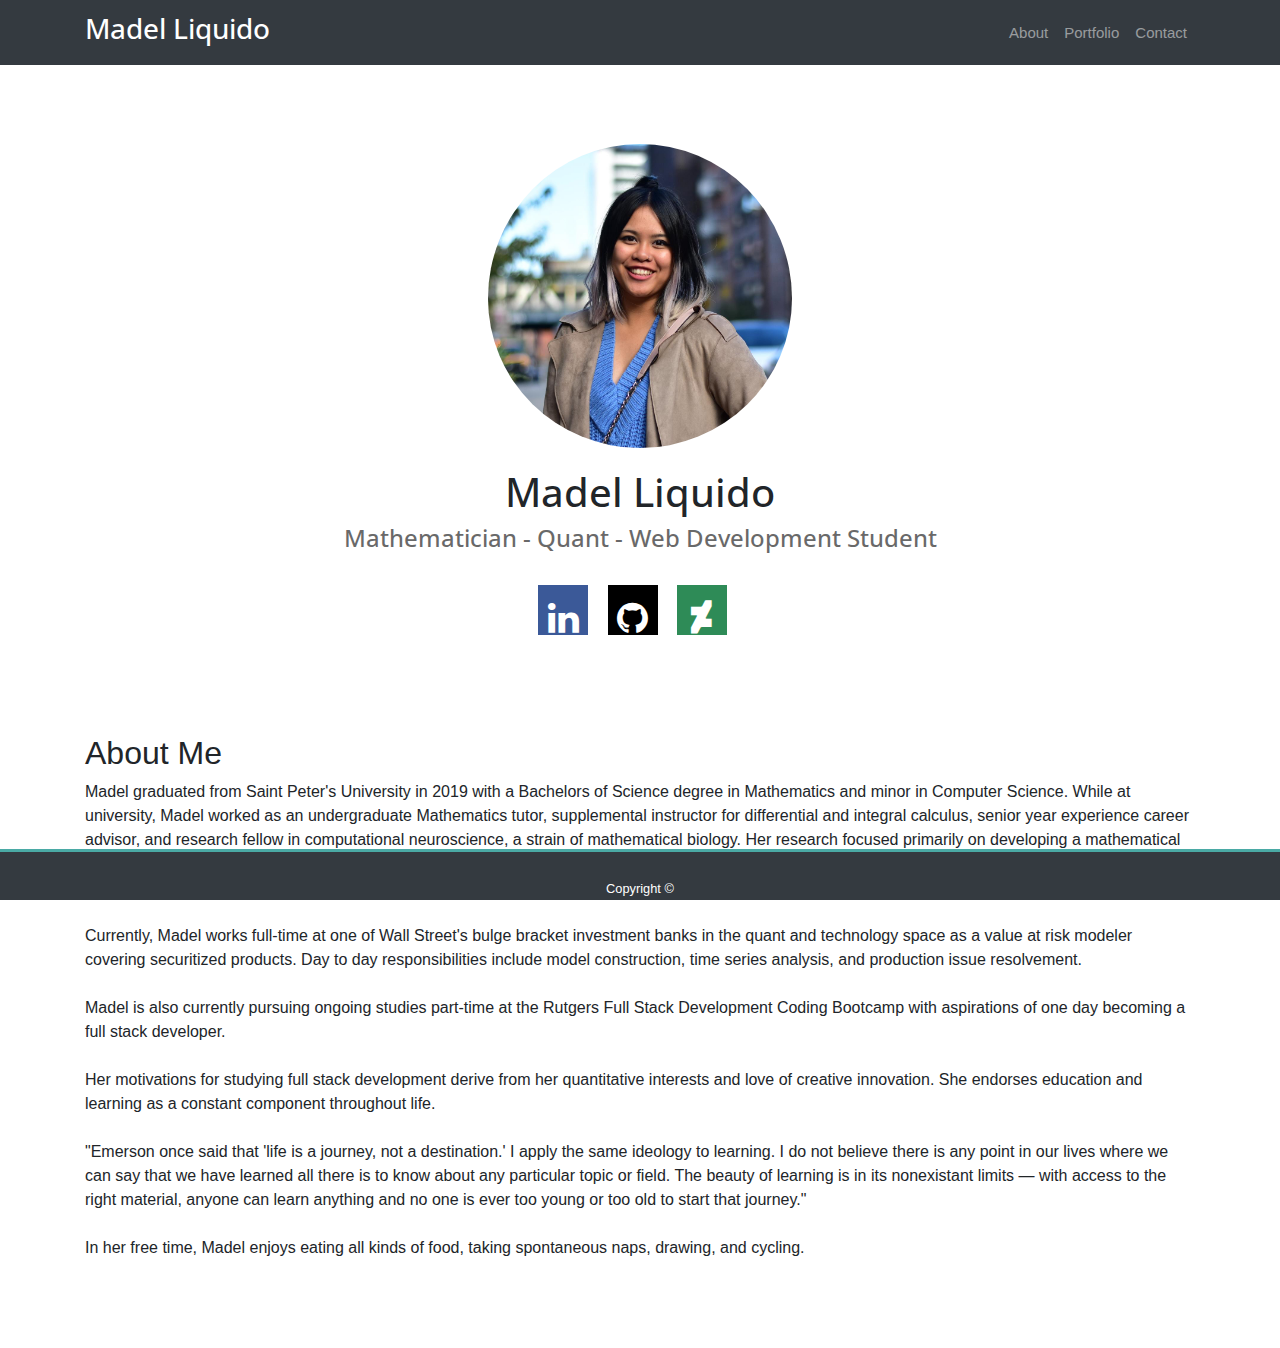
<file: index.html>
<!DOCTYPE html>
<html lang="en">
   <head>
      <meta charset="utf-8">
      <meta name="viewport" content="width=device-width, initial-scale=1, shrink-to-fit=no">
      <meta http-equiv="x-ua-compatible" content="ie=edge">
      <!-- Bootstrap CSS -->
      <link rel="stylesheet" href="https://maxcdn.bootstrapcdn.com/bootstrap/4.0.0/css/bootstrap.min.css" integrity="sha384-Gn5384xqQ1aoWXA+058RXPxPg6fy4IWvTNh0E263XmFcJlSAwiGgFAW/dAiS6JXm" crossorigin="anonymous">
      <link rel="stylesheet" type="text/css" href="assets/css/style.css">
      <link rel="stylesheet" href="https://cdnjs.cloudflare.com/ajax/libs/font-awesome/4.7.0/css/font-awesome.min.css">
      <link href="https://fonts.googleapis.com/css?family=Open+Sans&display=swap" rel="stylesheet">

      <script type="text/javascript" src="https://code.jquery.com/jquery-3.2.1.slim.min.js" integrity="sha384-KJ3o2DKtIkvYIK3UENzmM7KCkRr/rE9/Qpg6aAZGJwFDMVNA/GpGFF93hXpG5KkN" crossorigin="anonymous"></script>
      <script type="text/javascript" src="https://cdnjs.cloudflare.com/ajax/libs/popper.js/1.12.9/umd/popper.min.js" integrity="sha384-ApNbgh9B+Y1QKtv3Rn7W3mgPxhU9K/ScQsAP7hUibX39j7fakFPskvXusvfa0b4Q" crossorigin="anonymous"></script>
      <script type="text/javascript" src="https://maxcdn.bootstrapcdn.com/bootstrap/4.0.0/js/bootstrap.min.js" integrity="sha384-JZR6Spejh4U02d8jOt6vLEHfe/JQGiRRSQQxSfFWpi1MquVdAyjUar5+76PVCmYl" crossorigin="anonymous"></script>
   </head>

   <body>
      <nav class="navbar navbar-expand-lg navbar-dark bg-dark">
         <div class="container">
            <h3>Madel Liquido</h3>
            <button class="navbar-toggler" type="button" data-toggle="collapse" data-target="#navbarResponsive" aria-controls="navbarResponsive" aria-expanded="false" aria-label="Toggle navigation">
            <span class="navbar-toggler-icon"></span>
            </button>
            <div class="collapse navbar-collapse" id="navbarResponsive">
               <ul class="navbar-nav ml-auto">
                  <li class="nav-item">
                     <a class="nav-link" href="index.html">About</a>
                  </li>
                  <li class="nav-item">
                     <a class="nav-link" href="portfolio.html">Portfolio</a>
                  </li>
                  <li class="nav-item">
                     <a class="nav-link" href="contact.html">Contact</a>
                  </li>
               </ul>
            </div>
         </div>
      </nav>
      <div style="background:transparent !important" class="jumbotron" id="home">
         <img src="assets/img/pasta.jpg" id="me">
         <br>
         <h1>Madel Liquido</h1>
         <h4>Mathematician - Quant - Web Development Student</h4>
         <br>  
         <a href='https://www.linkedin.com/in/madel-liquido-924268111/' class="fa fa-linkedin" style="font-size:36px" id="fontAwesomeIcons"></a>
         <a href='https://github.com/madel-liquido' class="fa fa-github" style="font-size:36px" id="fontAwesomeIcons"></a>
         <a href='https://www.deviantart.com/madelawliet/gallery' class="fa fa-deviantart" style="font-size:36px" id="fontAwesomeIcons"></a> 
      </div>
      <section class="content-section">
         <div class="container" id=aboutMe>
            <h2 >About Me</h2>
            <p align="left"> Madel graduated from Saint Peter's University in 2019 with a Bachelors of Science degree in Mathematics and minor in Computer Science. While at university, Madel worked as an undergraduate Mathematics tutor, supplemental instructor for differential and integral calculus, 
               senior year experience career advisor, and research fellow in computational neuroscience, a strain of mathematical biology. 
               Her research focused primarily on developing a mathematical model to explain the role of patterned neural input on a rhythmic oscillatory network with applications in spinal injuries related to paralysis. 
               She has given talks on her research at MathFest 2017 and the Joint Mathematics Meeting 2018. 
               <br>
               <br>
               Currently, Madel works full-time at one of Wall Street's bulge bracket investment banks in the quant and technology space as a value at risk modeler covering securitized products. Day to day responsibilities include model construction, time series analysis, and production issue resolvement. 
               <br>
               <br>
               Madel is also currently pursuing ongoing studies part-time at the Rutgers Full Stack Development Coding Bootcamp with aspirations of one day becoming a full stack developer.
               <br>
               <br>
               Her motivations for studying full stack development derive from her quantitative interests and love of creative innovation.
               She endorses education and learning as a constant component throughout life.            
               <br>
               <br>
               "Emerson once said that 'life is a journey, not a destination.' I apply the same ideology to learning. I do not believe there is any point in our lives where we can say that we have learned all there is to know about any particular topic or field.
               The beauty of learning is in its nonexistant limits &mdash; with access to the right material, anyone can learn anything and no one is ever too young or too old to start that journey."           
               <br>
               <br>
               In her free time, Madel enjoys eating all kinds of food, taking spontaneous naps, drawing, and cycling. 
            </p>
            <br>
            <br> 
            <br>  
         </div>
      </section>
      <footer id="sticky-footer" class="py-4 bg-dark text-white-50">
         <div class="container text-center">
            <small>Copyright &copy;</small>
         </div>
      </footer>
   </body>
</html>
</file>
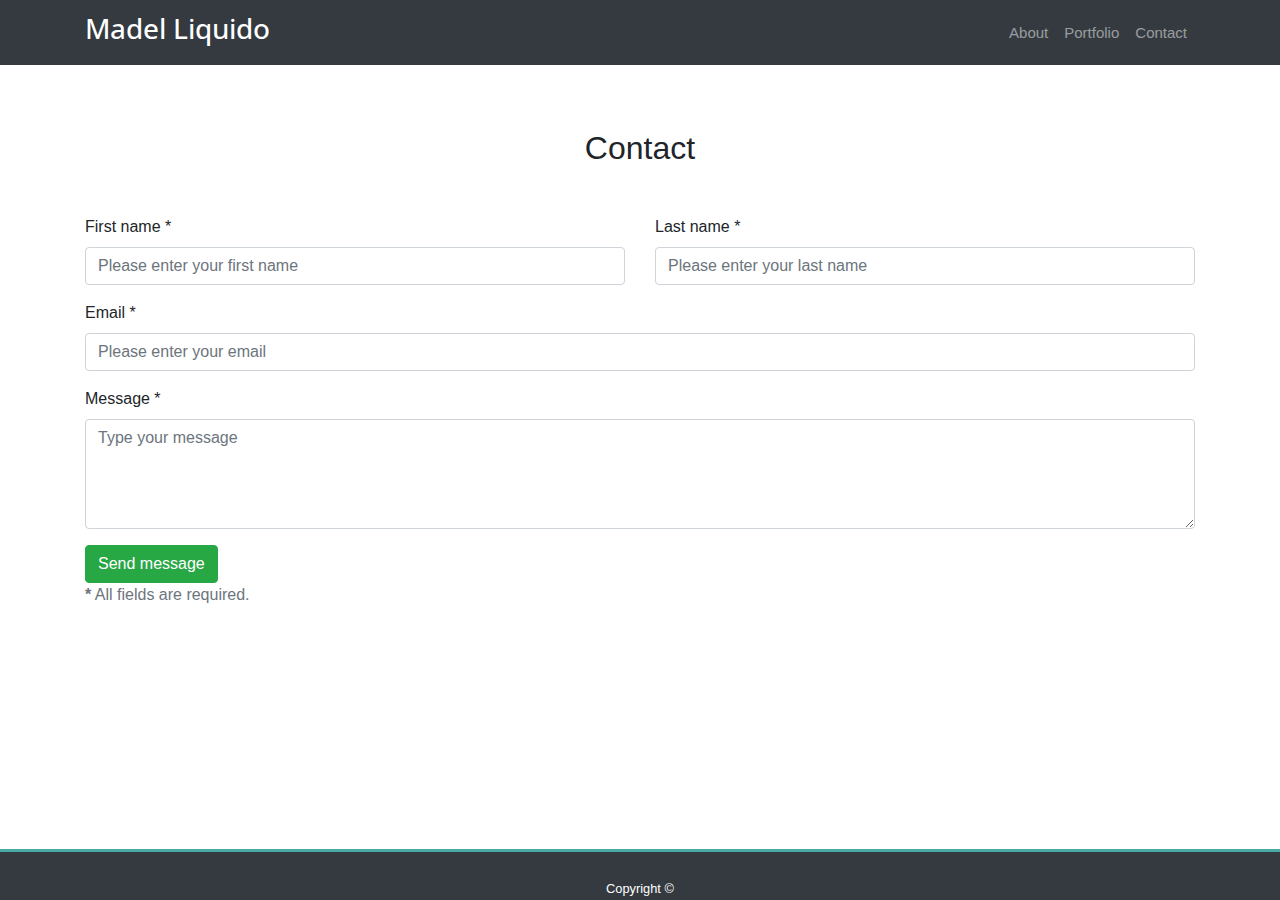
<file: contact.html>
<!DOCTYPE html>
<html lang="en">
   <head>
      <meta charset="utf-8">
      <meta name="viewport" content="width=device-width, initial-scale=1, shrink-to-fit=no">
      <meta http-equiv="x-ua-compatible" content="ie=edge">
      <!-- Bootstrap CSS -->
      <link rel="stylesheet" href="https://maxcdn.bootstrapcdn.com/bootstrap/4.0.0/css/bootstrap.min.css" integrity="sha384-Gn5384xqQ1aoWXA+058RXPxPg6fy4IWvTNh0E263XmFcJlSAwiGgFAW/dAiS6JXm" crossorigin="anonymous">
      <link rel="stylesheet" type="text/css" href="assets/css/style.css">
      <link rel="stylesheet" href="https://cdnjs.cloudflare.com/ajax/libs/font-awesome/4.7.0/css/font-awesome.min.css">
      <link href="https://fonts.googleapis.com/css?family=Open+Sans&display=swap" rel="stylesheet">

      <script type="text/javascript" src="https://code.jquery.com/jquery-3.2.1.slim.min.js" integrity="sha384-KJ3o2DKtIkvYIK3UENzmM7KCkRr/rE9/Qpg6aAZGJwFDMVNA/GpGFF93hXpG5KkN" crossorigin="anonymous"></script>
      <script type="text/javascript" src="https://cdnjs.cloudflare.com/ajax/libs/popper.js/1.12.9/umd/popper.min.js" integrity="sha384-ApNbgh9B+Y1QKtv3Rn7W3mgPxhU9K/ScQsAP7hUibX39j7fakFPskvXusvfa0b4Q" crossorigin="anonymous"></script>
      <script type="text/javascript" src="https://maxcdn.bootstrapcdn.com/bootstrap/4.0.0/js/bootstrap.min.js" integrity="sha384-JZR6Spejh4U02d8jOt6vLEHfe/JQGiRRSQQxSfFWpi1MquVdAyjUar5+76PVCmYl" crossorigin="anonymous"></script>
   </head>
   <body>
      <nav class="navbar navbar-expand-lg navbar-dark bg-dark">
         <div class="container">
            <h3>Madel Liquido</h3>
            <button class="navbar-toggler" type="button" data-toggle="collapse" data-target="#navbarResponsive" aria-controls="navbarResponsive" aria-expanded="false" aria-label="Toggle navigation">
            <span class="navbar-toggler-icon"></span>
            </button>
            <div class="collapse navbar-collapse" id="navbarResponsive">
               <ul class="navbar-nav ml-auto">
                  <li class="nav-item">
                     <a class="nav-link" href="index.html">About</a>
                  </li>
                  <li class="nav-item">
                     <a class="nav-link" href="portfolio.html">Portfolio</a>
                  </li>
                  <li class="nav-item">
                     <a class="nav-link" href="contact.html">Contact</a>
                  </li>
               </ul>
            </div>
         </div>
      </nav>
      <div style="background:transparent !important" class="jumbotron" id="jumboPadding">
         <div style="background:transparent !important" class="jumbotron">
            <div class="content-section-heading text-center">
               <div class="container">
                  <h2 class="mb-5">Contact</h2>
               </div>
               <form id="contact-form" method="post" action="contact.php" role="form">
                  <div class="messages"></div>
                  <div class="container" id="contact">
                     <div class="controls">
                        <div class="row">
                           <div class="col-md-6">
                              <div class="form-group">
                                 <label for="form_name">First name *</label>
                                 <input id="form_name" type="text" name="name" class="form-control" placeholder="Please enter your first name" required="required" data-error="Firstname is required.">
                                 <div class="help-block with-errors"></div>
                              </div>
                           </div>
                           <div class="col-md-6">
                              <div class="form-group">
                                 <label for="form_lastname">Last name *</label>
                                 <input id="form_lastname" type="text" name="surname" class="form-control" placeholder="Please enter your last name" required="required" data-error="Lastname is required.">
                                 <div class="help-block with-errors"></div>
                              </div>
                           </div>
                        </div>
                        <div class="row">
                           <div class="col-md-12">
                              <div class="form-group">
                                 <label for="form_email">Email *</label>
                                 <input id="form_email" type="email" name="email" class="form-control" placeholder="Please enter your email" required="required" data-error="Valid email is required.">
                                 <div class="help-block with-errors"></div>
                              </div>
                           </div>
                        </div>
                        <div class="row">
                           <div class="col-md-12">
                              <div class="form-group">
                                 <label for="form_message">Message *</label>
                                 <textarea id="form_message" name="message" class="form-control" placeholder="Type your message" rows="4" required="required" data-error="Please,leave us a message."></textarea>
                                 <div class="help-block with-errors"></div>
                              </div>
                           </div>
                           <div class="col-md-12">
                              <input type="submit" class="btn btn-success btn-send" value="Send message">
                           </div>
                        </div>
                        <div class="row">
                           <div class="col-md-12">
                              <p class="text-muted"><strong>*</strong> All fields are required. </p>
                           </div>
                        </div>
                     </div>
               </form>
               </div>
            </div>
         </div>
         <footer id="sticky-footer" class="py-4 bg-dark text-white-50">
            <div class="container text-center">
               <small>Copyright &copy;</small>
            </div>
         </footer>
   </body>
   </div>
   </div>
   <div class="sticky-background">
      <footer id="sticky-footer" class="py-4 bg-dark text-white-50">
         <div class="container text-center">
            <small>Copyright &copy;</small>
         </div>
      </footer>
   </div>
   </body>
</html>
</file>
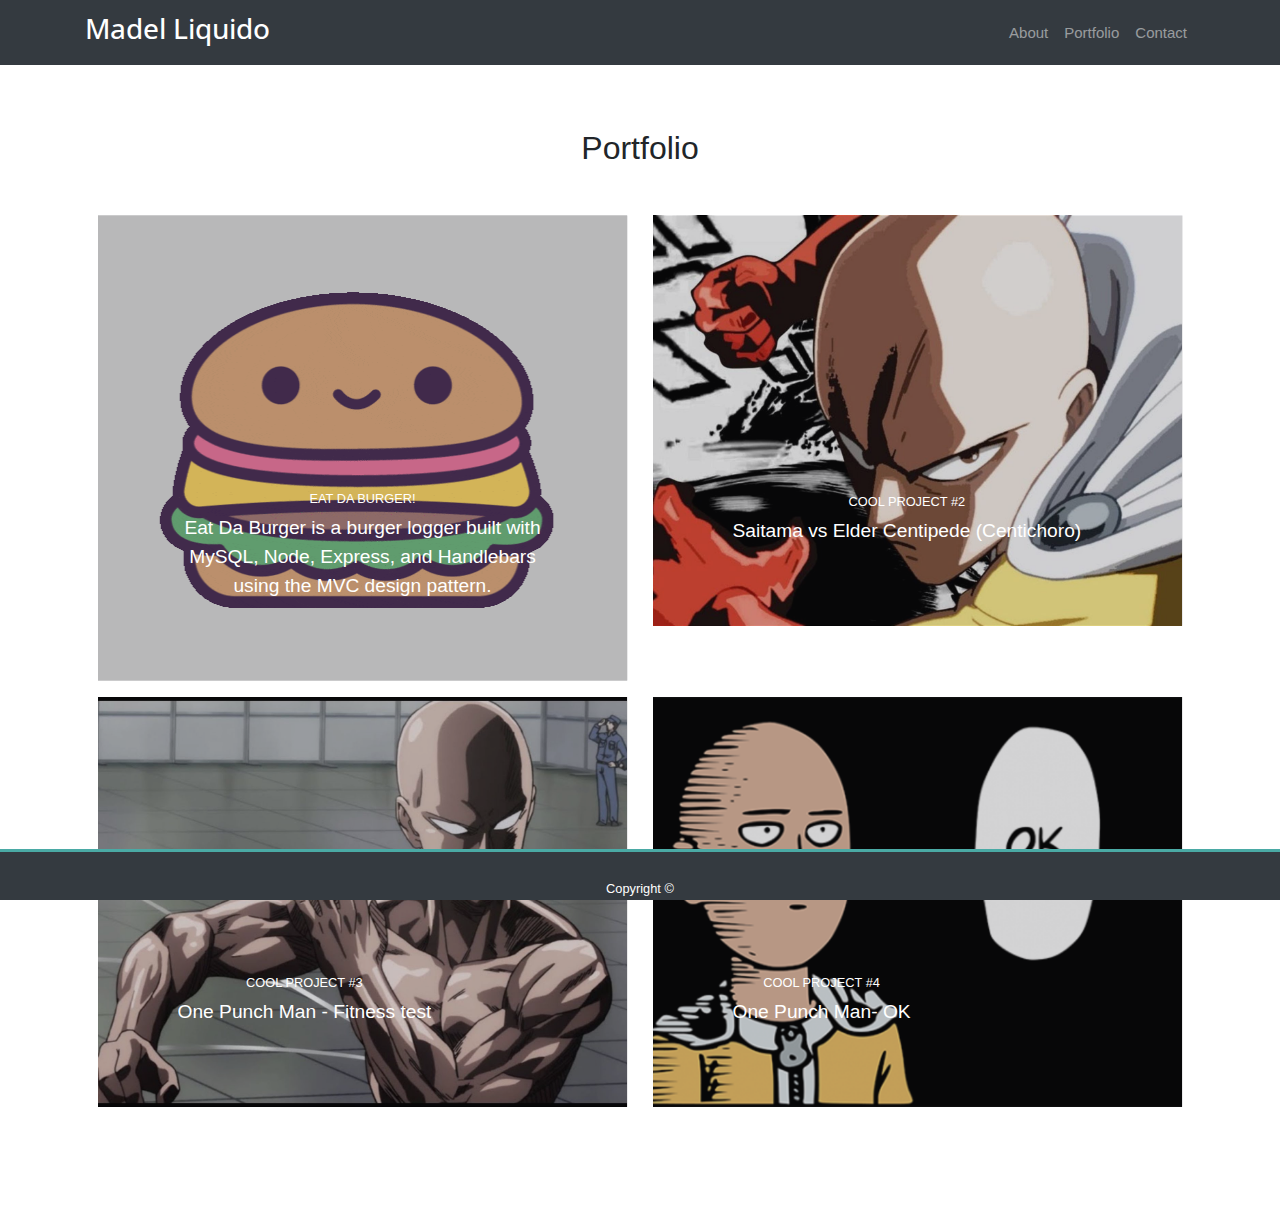
<file: portfolio.html>
<!DOCTYPE html>
<html lang="en">

<head>
    <meta charset="utf-8">
    <meta name="viewport" content="width=device-width, initial-scale=1, shrink-to-fit=no">
    <meta http-equiv="x-ua-compatible" content="ie=edge">
    <!-- Bootstrap CSS -->
    <link rel="stylesheet" href="https://maxcdn.bootstrapcdn.com/bootstrap/4.0.0/css/bootstrap.min.css" integrity="sha384-Gn5384xqQ1aoWXA+058RXPxPg6fy4IWvTNh0E263XmFcJlSAwiGgFAW/dAiS6JXm" crossorigin="anonymous">
    <link rel="stylesheet" type="text/css" href="assets/css/style.css">
    <link rel="stylesheet" href="https://cdnjs.cloudflare.com/ajax/libs/font-awesome/4.7.0/css/font-awesome.min.css">
    <link href="https://fonts.googleapis.com/css?family=Open+Sans&display=swap" rel="stylesheet">

    <script type="text/javascript" src="https://code.jquery.com/jquery-3.2.1.slim.min.js" integrity="sha384-KJ3o2DKtIkvYIK3UENzmM7KCkRr/rE9/Qpg6aAZGJwFDMVNA/GpGFF93hXpG5KkN" crossorigin="anonymous"></script>
    <script type="text/javascript" src="https://cdnjs.cloudflare.com/ajax/libs/popper.js/1.12.9/umd/popper.min.js" integrity="sha384-ApNbgh9B+Y1QKtv3Rn7W3mgPxhU9K/ScQsAP7hUibX39j7fakFPskvXusvfa0b4Q" crossorigin="anonymous"></script>
    <script type="text/javascript" src="https://maxcdn.bootstrapcdn.com/bootstrap/4.0.0/js/bootstrap.min.js" integrity="sha384-JZR6Spejh4U02d8jOt6vLEHfe/JQGiRRSQQxSfFWpi1MquVdAyjUar5+76PVCmYl" crossorigin="anonymous"></script>
</head>

<body>
    <nav class="navbar navbar-expand-lg navbar-dark bg-dark">
        <div class="container">
            <h3>Madel Liquido</h3>
            <button class="navbar-toggler" type="button" data-toggle="collapse" data-target="#navbarResponsive" aria-controls="navbarResponsive" aria-expanded="false" aria-label="Toggle navigation">
            <span class="navbar-toggler-icon"></span>
            </button>
            <div class="collapse navbar-collapse" id="navbarResponsive">
                <ul class="navbar-nav ml-auto">
                    <li class="nav-item">
                        <a class="nav-link" href="index.html">About</a>
                    </li>
                    <li class="nav-item">
                        <a class="nav-link" href="portfolio.html">Portfolio</a>
                    </li>
                    <li class="nav-item">
                        <a class="nav-link" href="contact.html">Contact</a>
                    </li>
                </ul>
            </div>
        </div>
    </nav>
    <div style="background:transparent !important" class="jumbotron" id="home">

        <section class="content-section" id="portfolio">
            <div class="container">
                <div class="content-section-heading text-center">
                    <h2 class="mb-5">Portfolio</h2>
                </div>
                <div class="row no-gutters">
                    <div class="col-lg-6">
                        <a class="portfolio-item" href='https://damp-castle-56168.herokuapp.com'>
                            <span class="caption">
                           <span class="caption-content">
                              <h2>Eat Da Burger!</h2>
                              <p class="mb-0">Eat Da Burger is a burger logger built with MySQL, Node, Express, and Handlebars using the MVC design pattern.</p>
                           </span>
                            </span>
                            <img class="img-fluid" src="assets/img/burgerSan.png" alt="">
                        </a>
                    </div>
                    <div class="col-lg-6">
                        <a class="portfolio-item" href='https://www.youtube.com/watch?v=9XPsx_91vXc&t=11s'>
                            <span class="caption">
                           <span class="caption-content">
                              <h2>Cool Project #2</h2>
                              <p class="mb-0">Saitama vs Elder Centipede (Centichoro)</p>
                           </span>
                            </span>
                            <img class="img-fluid" src="assets/img/s2.jpeg" alt="">
                        </a>
                    </div>
                    <div class="col-lg-6">
                        <a class="portfolio-item" href='https://www.youtube.com/watch?v=x0CJKvevs2M'>
                            <span class="caption">
                           <span class="caption-content">
                              <h2>Cool Project #3</h2>
                              <p class="mb-0">One Punch Man - Fitness test</p>
                           </span>
                            </span>
                            <img class="img-fluid" src="assets/img/s3.jpg" alt="">
                        </a>
                    </div>
                    <div class="col-lg-6">
                        <a class="portfolio-item" href='https://www.youtube.com/watch?v=zrfUJzfMZ_4'>
                            <span class="caption">
                           <span class="caption-content">
                              <h2>Cool Project #4</h2>
                              <p class="mb-0">One Punch Man- OK</p>
                           </span>
                            </span>
                            <img class="img-fluid" src="assets/img/s4.png" alt="">
                        </a>
                    </div>
                </div>
            </div>
        </section>
    </div>
    <div class="sticky-background">
        <footer id="sticky-footer" class="py-4 bg-dark text-white-50">
            <div class="container text-center">
                <small>Copyright &copy;</small>

            </div>
        </footer>
    </div>
</body>

</html>
</file>
<file: assets/css/style.css>
.navbar {
	background-color: #ffffff;
}

h3,
h4,
h1 {
	font-family: 'Open Sans', sans-serif;
}

h3,
nav-item {
	color: #ffffff;
}

h4 {
	color: #696969;
}

.nav-item a {
	float: left;
	text-align: center;
	padding: 12px;
	text-decoration: none;
	font-size: 15px;
	line-height: 25px;
	border-radius: 4px;
}

.nav-item a:hover {
	background-color: #ddd;
	color: black;
}

.jumbotron {
	background-size: cover;
	align-content: center;
}


#home {
	text-align: center;
}

#aboutMe, .nav-item a{
	font-family: 'Arial', 'Helvetica Neue', Helvetica, sans-serif;
}


#me {
	max-width: 25%;
	height: auto;
	align-content: center;
	border-radius: 50%;
	padding-bottom: 20px;
	padding-top: 15px;
}

#fontAwesomeIcons {
	font-size: 30px;
	width: 50px;
	height: 50px;
	text-align: center;
	text-decoration: none;
  text-align: center;
  color: white;
	padding-top: 15px;
	font-size: 20px;
	margin-right: 15px;
}

.fa:hover {
	opacity: 0.7;
}

.fa-linkedin {
	background: #3B5998;
}

.fa-github {
	background: black;
}

.fa-deviantart {
	background: seagreen;
}

.portfolio-item {
	display: block;
	position: relative;
	overflow: hidden;
	max-width: 530px;
	margin: auto auto 1rem;
}

.portfolio-item .caption {
	display: flex;
	height: 100%;
	width: 100%;
	background-color: rgba(33, 37, 41, 0.2);
	position: absolute;
	top: 0;
	bottom: 0;
	z-index: 1;
	overflow: hidden;
}

.portfolio-item .caption .caption-content {
	color: #fff;
	margin: auto 2rem 2rem;
	overflow: hidden;
}

.portfolio-item .caption .caption-content h2 {
	font-size: 0.8rem;
	text-transform: uppercase;
	overflow: hidden;
}

.portfolio-item .caption .caption-content p {
	font-weight: 300;
	font-size: 1.2rem;
	overflow: hidden;
}

.portfolio-item .caption {
	transition: -webkit-clip-path 0.25s ease-out, background-color 0.7s;
	-webkit-clip-path: inset(0px);
	clip-path: inset(0px);
	overflow: hidden;
}

.portfolio-item .caption .caption-content {
	transition: opacity 0.25s;
	margin-left: 5rem;
	margin-right: 5rem;
	margin-bottom: 5rem;
	overflow: hidden;
}

.portfolio-item img {
	transition: -webkit-clip-path 0.25s ease-out;
	-webkit-clip-path: inset(-1px);
	clip-path: inset(-1px);
	overflow: hidden;
}

.portfolio-item:hover img {
	-webkit-clip-path: inset(2rem);
	clip-path: inset(2rem);
	overflow: hidden;
}

.portfolio-item:hover .caption {
	background-color: rgba(29, 128, 159, 0.9);
	-webkit-clip-path: inset(2rem);
	clip-path: inset(2rem);
	overflow: hidden;
}

#contact {
	text-align: left;
}

#jumboPadding{
  padding-top: 0;
}

#sticky-footer {
	font-family: 'Arial', 'Helvetica Neue', Helvetica, sans-serif;
	color: white;
	bottom: 0;
	width: 100%;
	height: 30px;
	border-top: 3px solid #4aaaa5;
  position: fixed;
}

.sticky-background{
  z-index: 100;
  height:30px;
  padding:0;
  position:fixed;
  bottom:0;
  left:0;
  width:100%;
  background-color:white;
}
</file>
